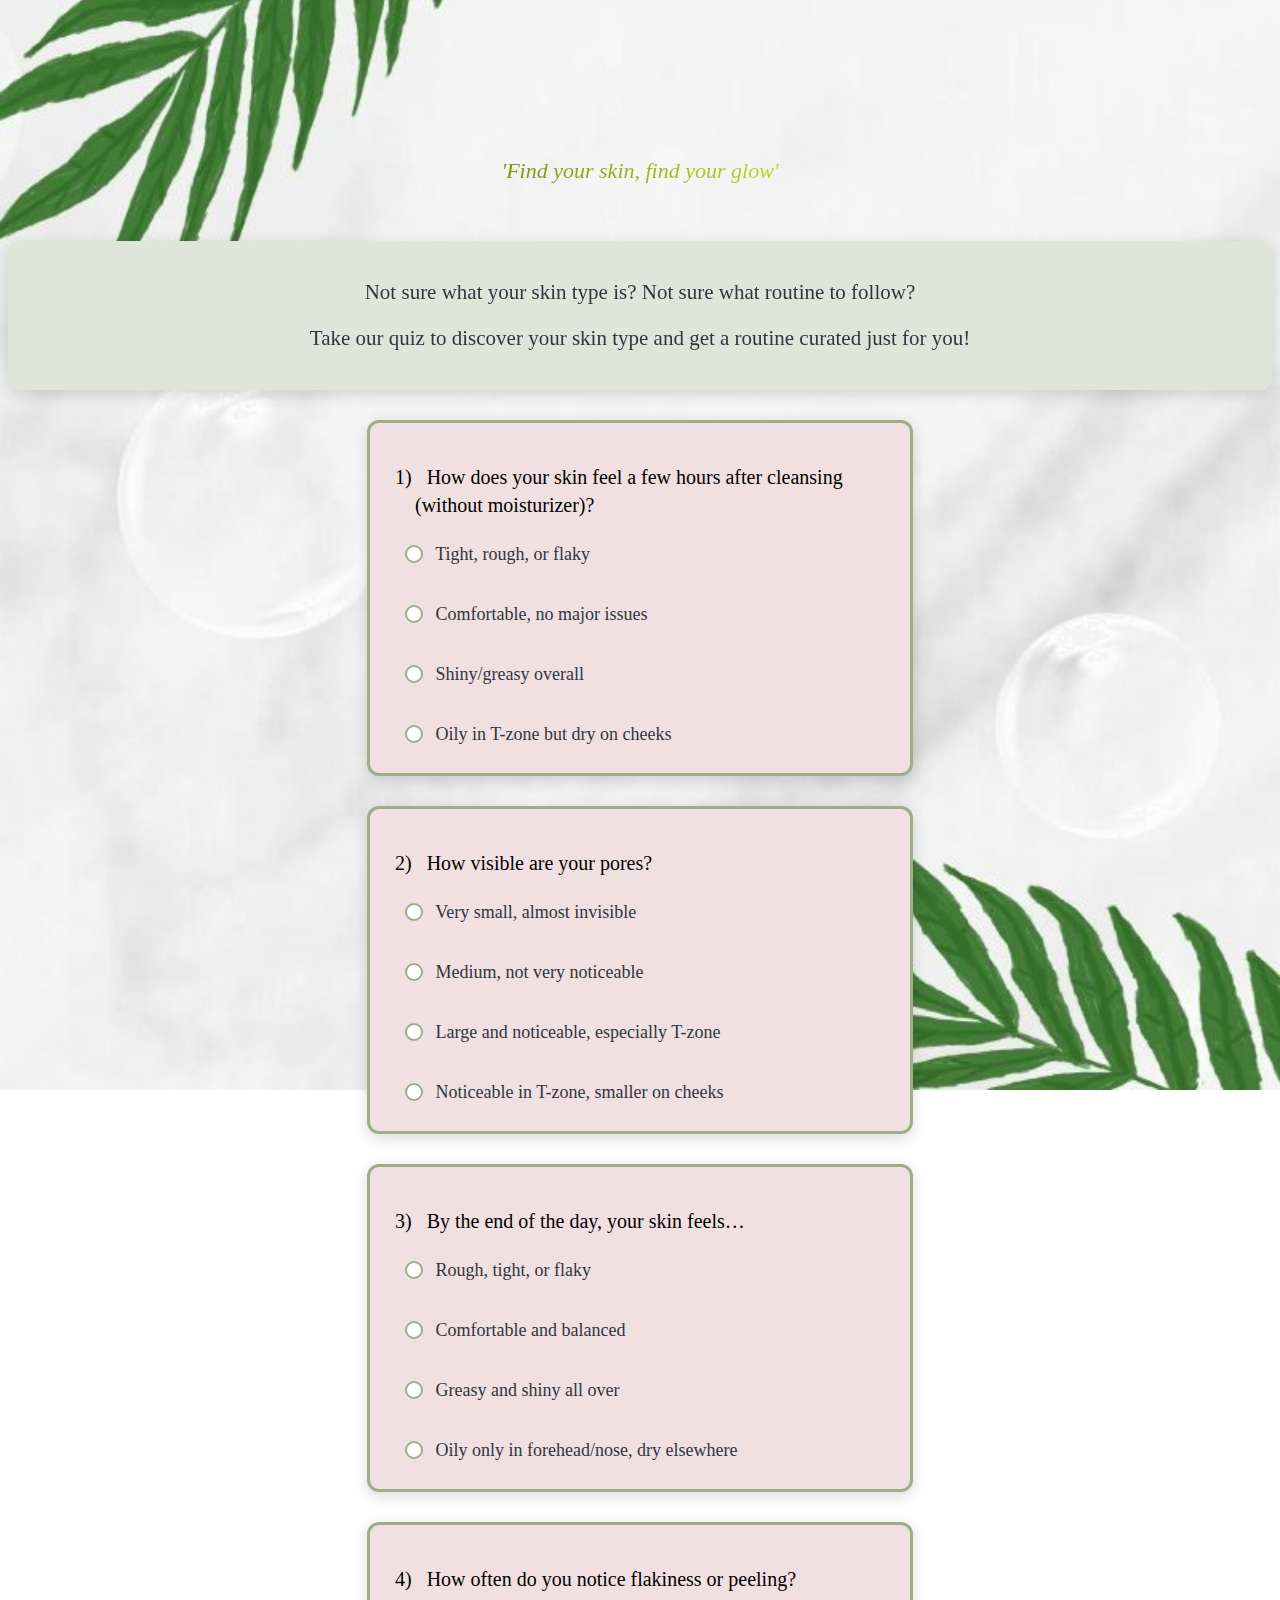
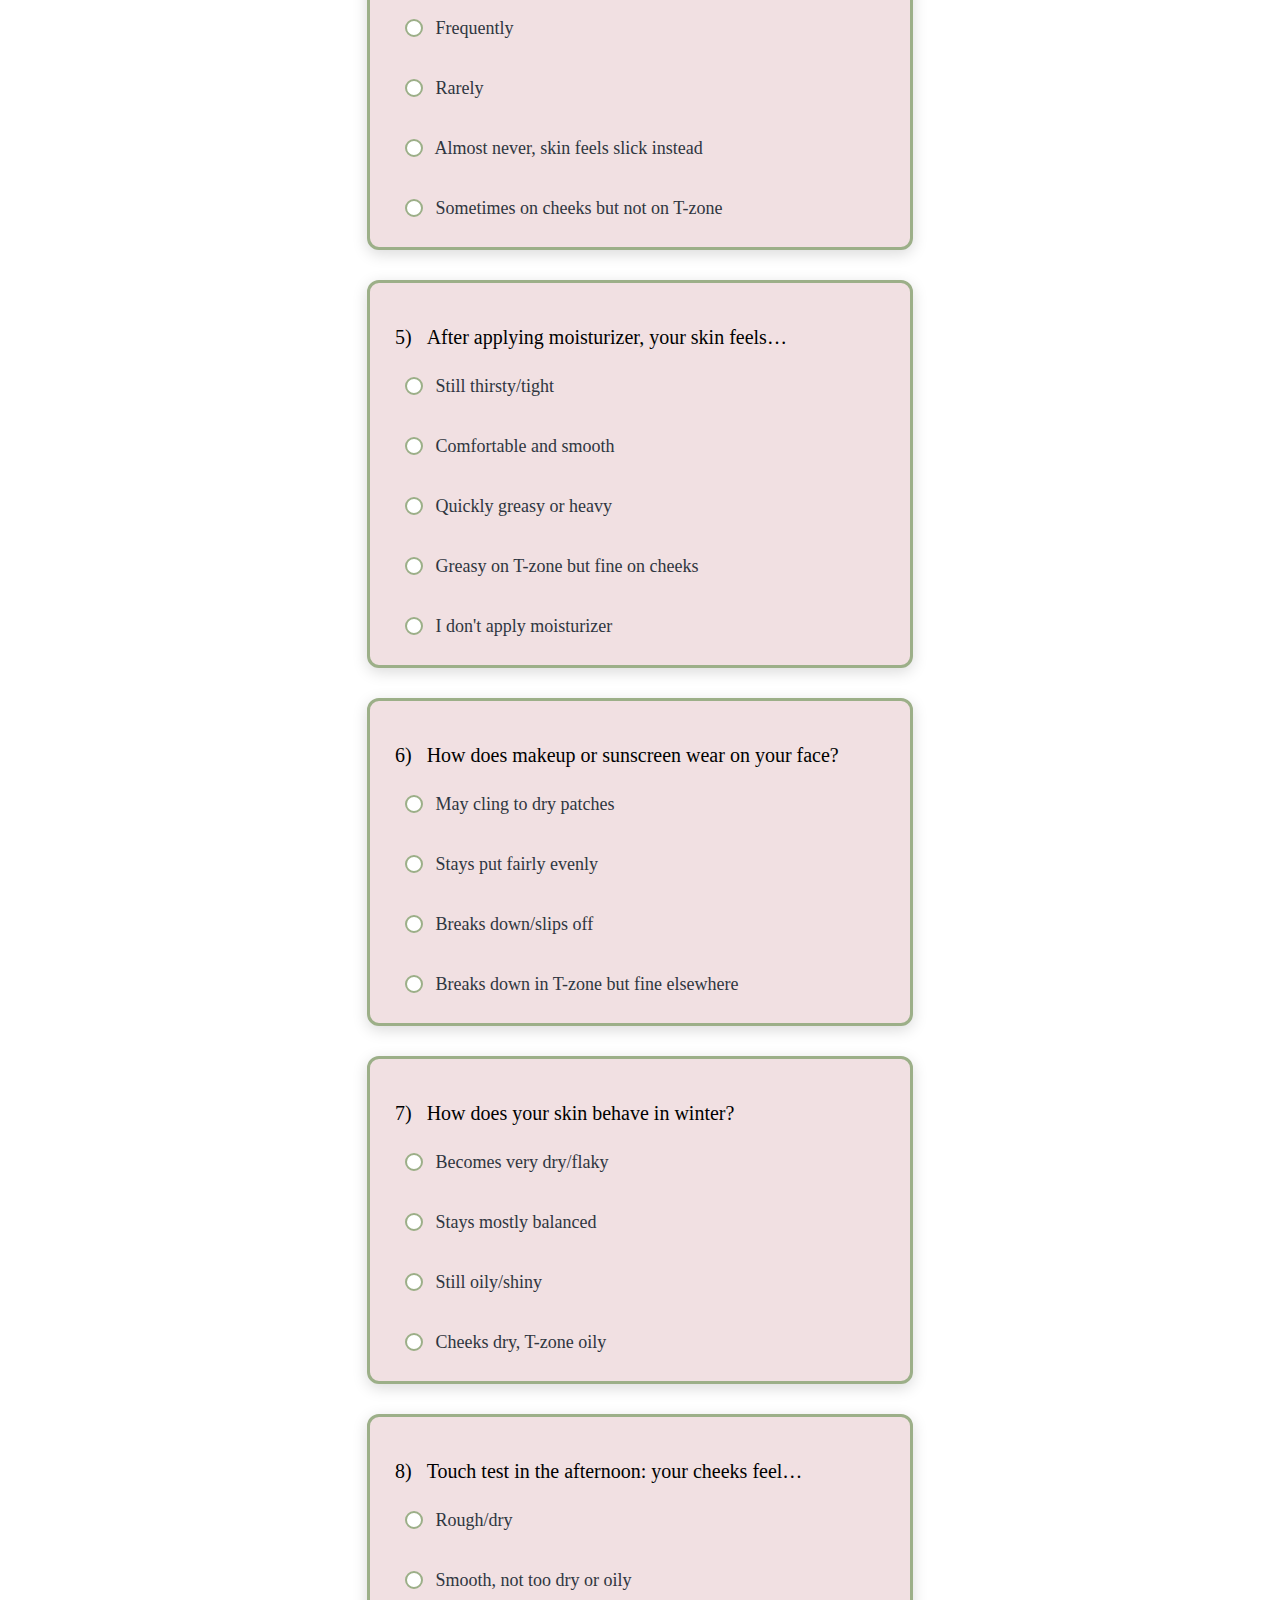
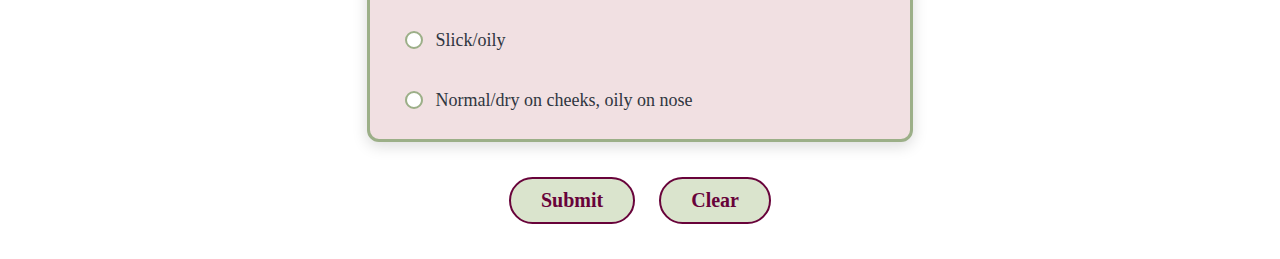
<file: index.html>
<!DOCTYPE html>
<html>
  <head>
    <title>Skin Quest</title>
    <link rel="stylesheet" href="styles/quiz.css">
    <link href="https://fonts.googleapis.com/css2?family=Baloo+2:wght@400;700&family=Fredoka:wght@400;700&family=Nunito:wght@400;700&display=swap" rel="stylesheet">

  </head>

  <body>

    <div class="header">
      <h1>SkinQuest</h1>
      <p class="sub-header">'Find your skin, find your glow'</p>
    </div>

    <div class="intro">
      <p class="answer">Not sure what your skin type is? Not sure what routine to follow? </h3>

      <p class="answer">Take our quiz to discover your skin type and get a routine curated just for you!</p>
    </div>

    <form class="quiz-form">

      
      <div class="questions">
        <p>1) <span class="q"></span>How does your skin feel a few hours after cleansing (without moisturizer)? </span></p>
        <label><input type="radio" name="q1" value="dry"> Tight, rough, or flaky</label><br>
        <label><input type="radio" name="q1" value="normal"> Comfortable, no major issues</label><br>
        <label><input type="radio" name="q1" value="oily"> Shiny/greasy overall</label><br>
        <label><input type="radio" name="q1" value="combo"> Oily in T-zone but dry on cheeks</label>
      </div>
    
      
      <div class="questions">
        <p>2) <span class="q">How visible are your pores?</span> </p>
        <label><input type="radio" name="q2" value="dry"> Very small, almost invisible</label><br>
        <label><input type="radio" name="q2" value="normal"> Medium, not very noticeable</label><br>
        <label><input type="radio" name="q2" value="oily"> Large and noticeable, especially T-zone</label><br>
        <label><input type="radio" name="q2" value="combo"> Noticeable in T-zone, smaller on cheeks</label>
      </div>
    
      
      <div class="questions">
        <p>3) <span class="q">By the end of the day, your skin feels…</span></p>
        <label><input type="radio" name="q3" value="dry"> Rough, tight, or flaky</label><br>
        <label><input type="radio" name="q3" value="normal"> Comfortable and balanced</label><br>
        <label><input type="radio" name="q3" value="oily"> Greasy and shiny all over</label><br>
        <label><input type="radio" name="q3" value="combo"> Oily only in forehead/nose, dry elsewhere</label>
      </div>
    
      
      <div class="questions">
        <p>4) <span class="q">How often do you notice flakiness or peeling?</span></p>
        <label><input type="radio" name="q4" value="dry"> Frequently</label><br>
        <label><input type="radio" name="q4" value="normal"> Rarely</label><br>
        <label><input type="radio" name="q4" value="oily"> Almost never, skin feels slick instead</label><br>
        <label><input type="radio" name="q4" value="combo"> Sometimes on cheeks but not on T-zone</label>
      </div>
    
      
      <div class="questions">
        <p>5) <span class="q">After applying moisturizer, your skin feels…</span></p>
        <label><input type="radio" name="q5" value="dry"> Still thirsty/tight</label><br>
        <label><input type="radio" name="q5" value="normal"> Comfortable and smooth</label><br>
        <label><input type="radio" name="q5" value="oily"> Quickly greasy or heavy</label><br>
        <label><input type="radio" name="q5" value="combo"> Greasy on T-zone but fine on cheeks</label><br>
        <label><input type="radio" name="q5" value="none"> I don't apply moisturizer</label>
      </div>
    
      
      <div class="questions">
        <p>6) <span class="q">How does makeup or sunscreen wear on your face?</span></p>
        <label><input type="radio" name="q6" value="dry"> May cling to dry patches</label><br>
        <label><input type="radio" name="q6" value="normal"> Stays put fairly evenly</label><br>
        <label><input type="radio" name="q6" value="oily"> Breaks down/slips off</label><br>
        <label><input type="radio" name="q6" value="combo"> Breaks down in T-zone but fine elsewhere</label>
      </div>
    
      
      <div class="questions">
        <p>7) <span class="q">How does your skin behave in winter?</span></p>
        <label><input type="radio" name="q7" value="dry"> Becomes very dry/flaky</label><br>
        <label><input type="radio" name="q7" value="normal"> Stays mostly balanced</label><br>
        <label><input type="radio" name="q7" value="oily"> Still oily/shiny</label><br>
        <label><input type="radio" name="q7" value="combo"> Cheeks dry, T-zone oily</label>
      </div>
    
      
      <div class="questions">
        <p>8) <span class="q">Touch test in the afternoon: your cheeks feel…</span></p>
        <label><input type="radio" name="q8" value="dry"> Rough/dry</label><br>
        <label><input type="radio" name="q8" value="normal"> Smooth, not too dry or oily</label><br>
        <label><input type="radio" name="q8" value="oily"> Slick/oily</label><br>
        <label><input type="radio" name="q8" value="combo"> Normal/dry on cheeks, oily on nose</label>
      </div>
    
      <div class="form-buttons"> 
        <button class="submit" type="submit">Submit</button>
        <button class="reset" type="reset">Clear</button>
      </div>
      
    
    </form>

    <script src="scripts/quiz.js"></script>

  </body>

  

</html>
</file>
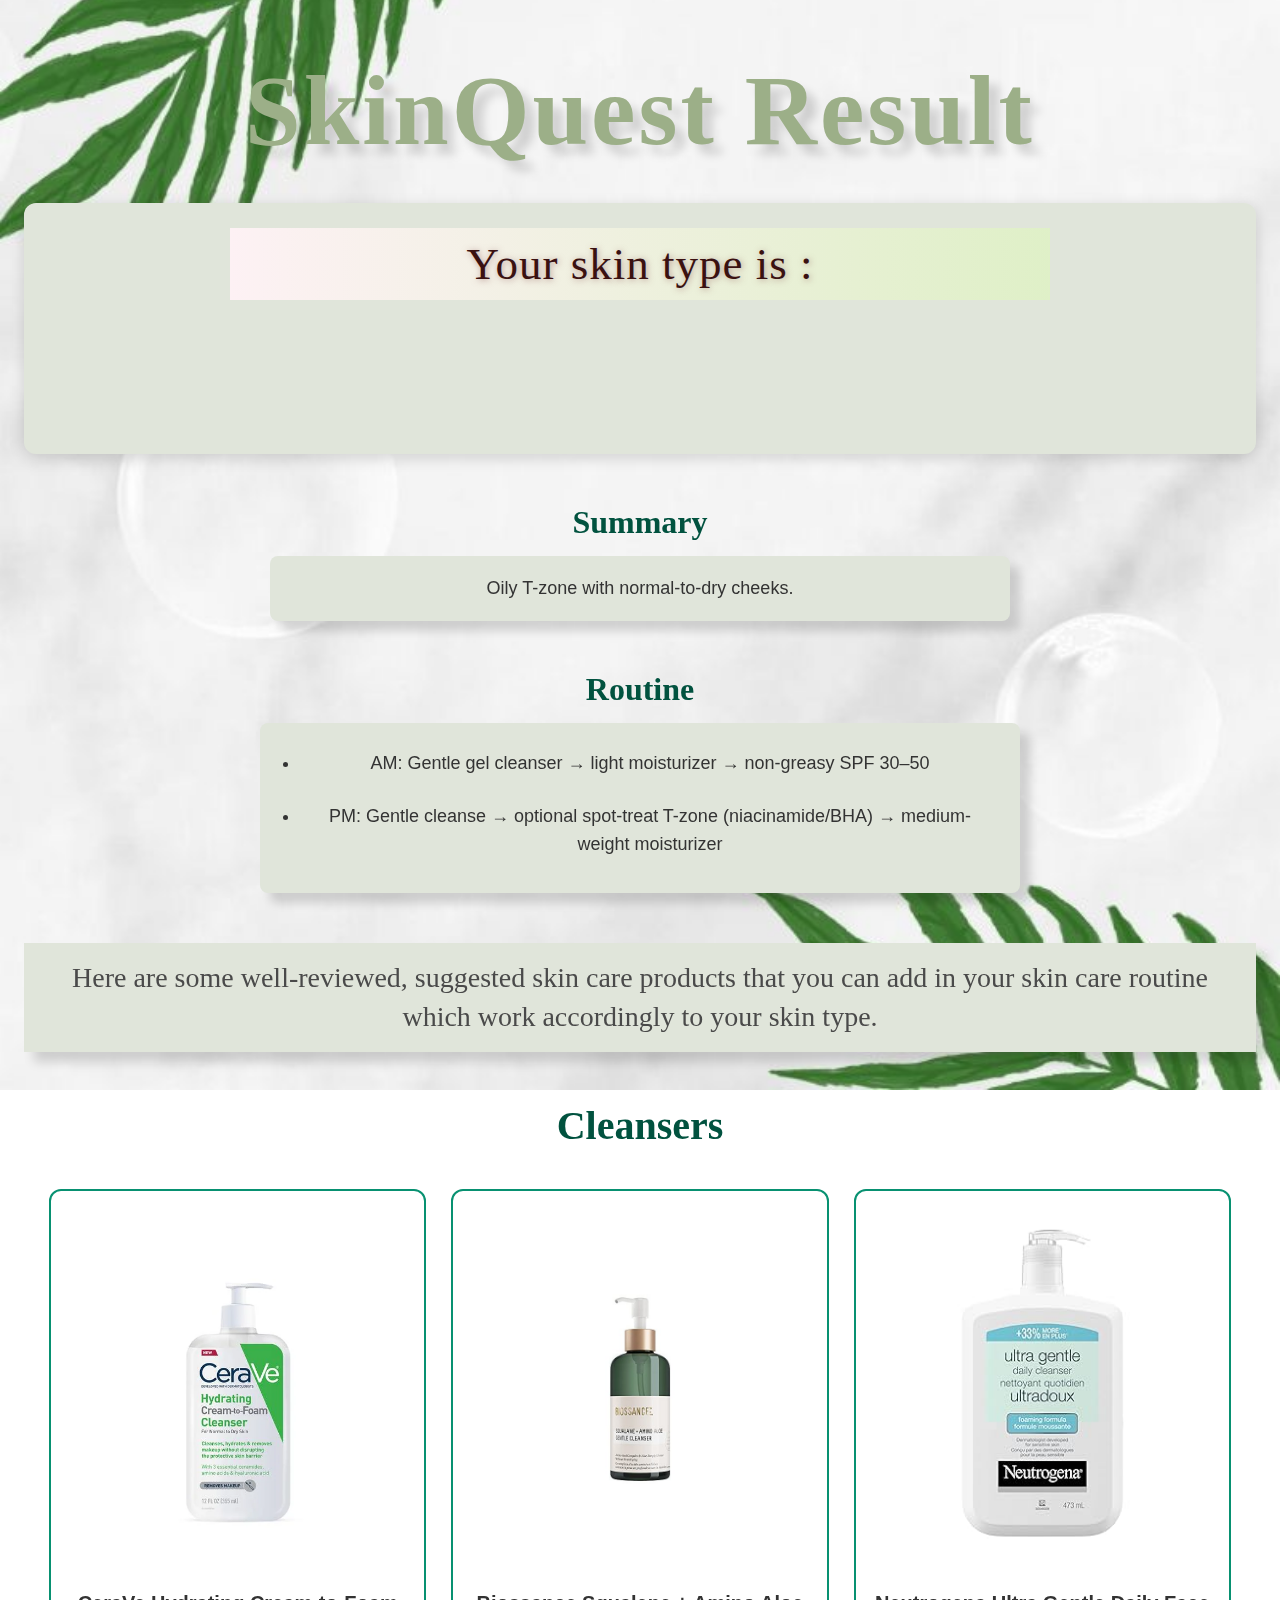
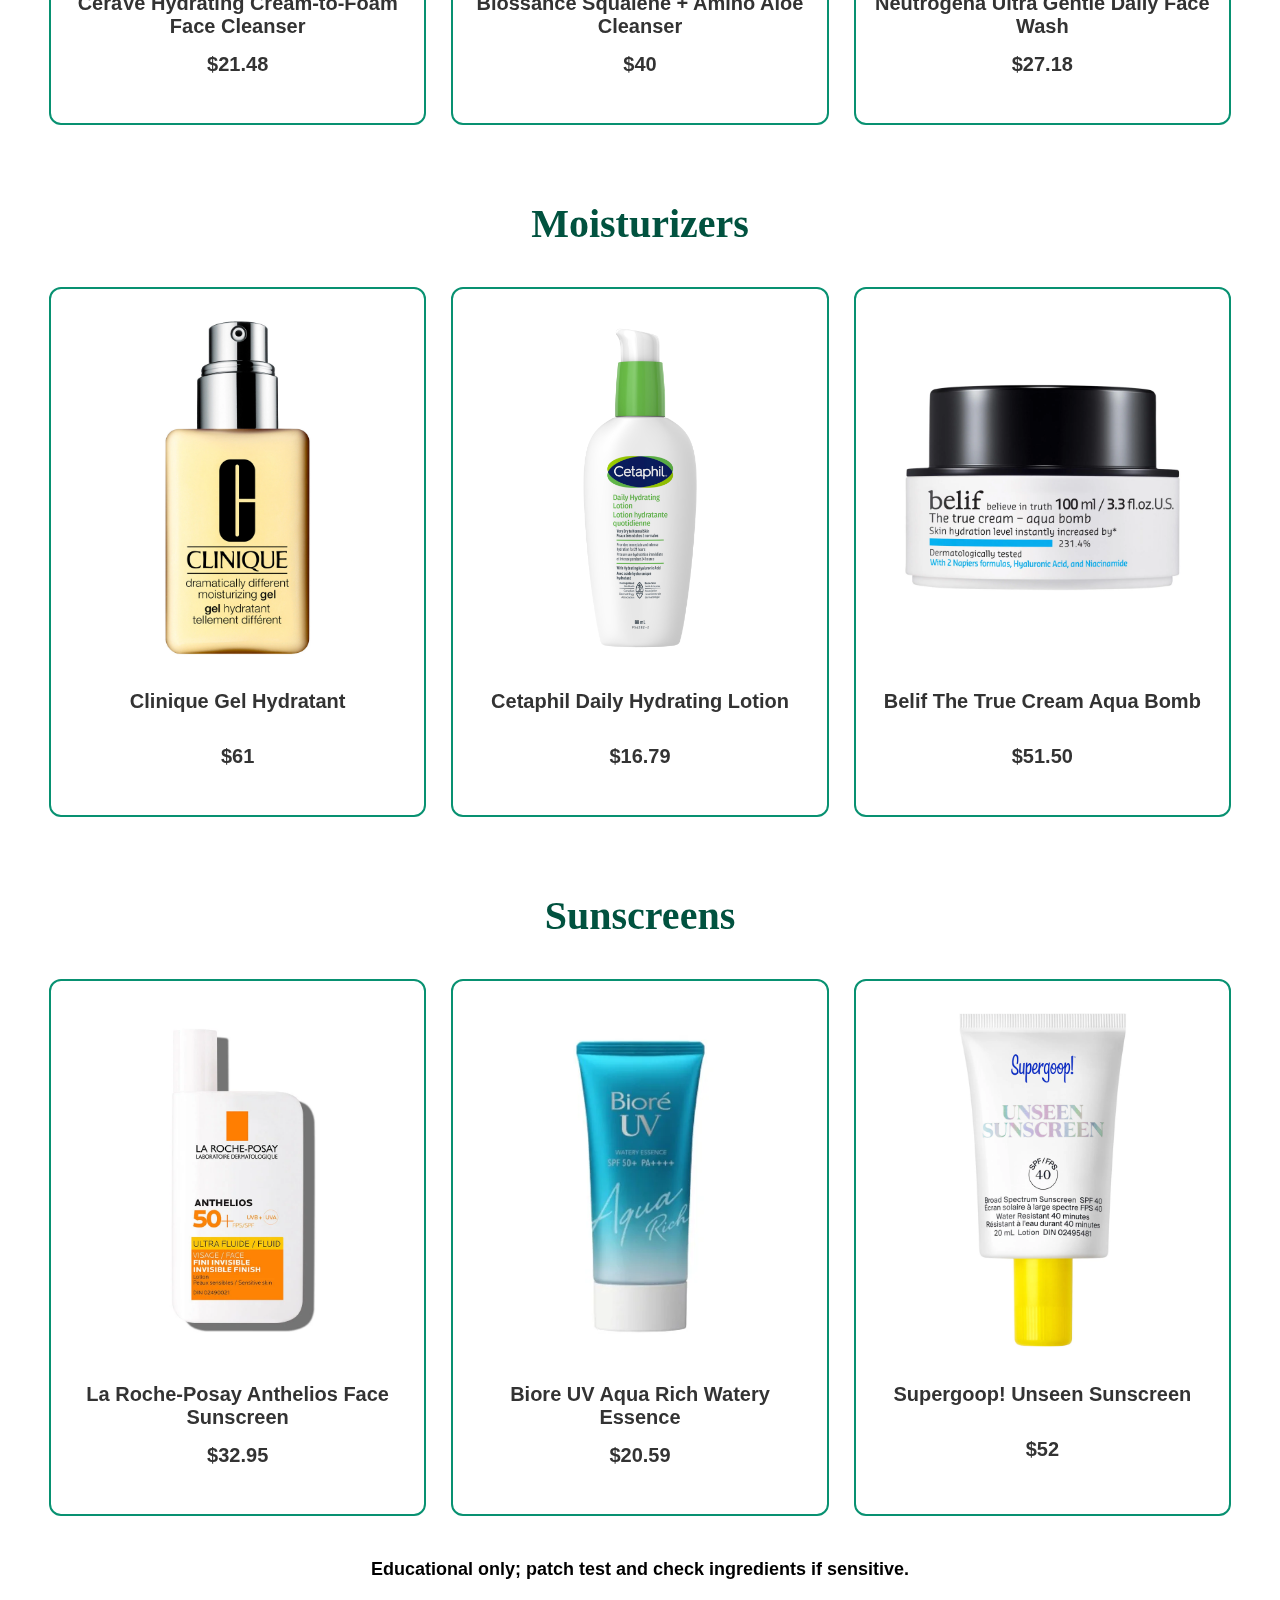
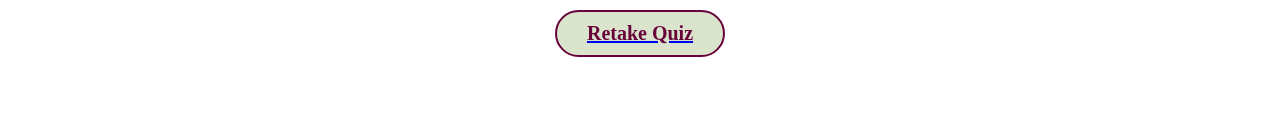
<file: results.html>
<!DOCTYPE html>
<html>
  <head>
    <title> SkinQuest Result </title>
    <link rel="stylesheet" href="styles/results.css">
  </head>

  <body>
    <div class="result-grid"></div>
    <script type="module" src="scripts/results.js"></script>

  </body>
</html>
</file>
<file: styles/quiz.css>
body {
  background-image: url("../skincare-bg.png");
  background-repeat: no-repeat;
  background-size: cover;
  background-position: center;
  background-attachment: fixed; /* keeps it in place */
}

.header {
  
  padding-top: 25px;
  padding-bottom: 25px;
  
}

h1 {
  margin:0;
  font-family:  'Merriweather', serif;
  font-weight: 700;
  font-style: normal;
  font-size: 100px;
  letter-spacing: 3px;
  text-align: center;
  color: #9CAF88;
  text-shadow: 10px 10px 10px rgba(0, 0, 0, 0.15);
  opacity: 0; 
  animation: fadeIn 1s ease forwards;
  
}

.sub-header {
  margin-top: 10px;
  font-size: 22px;
  font-family: 'Playfair Display', serif;
  font-weight: 500;
  font-style: italic;
  text-align: center;
  animation: shimmer 3s linear infinite;
  background: linear-gradient(90deg, #0f1301, #c9eb20, #f488a8, #ff0066);
  background-size: 200% 200%;
  -webkit-background-clip: text;
  -webkit-text-fill-color: transparent;
  animation: shimmer 3s linear infinite; 
}



.intro {
  margin: 10px auto;      
  text-align: center;     
  padding: 18px;
  background-color: #E0E5DA;  
  border-radius: 12px;      
  backdrop-filter: blur(8px); 
  box-shadow: 0 4px 15px rgba(0,0,0,0.15); 

}

.answer {
  font-family: 'Playfair Display', serif;
  font-size: 21px;
  font-weight: 500;
  color: #2f3640;                   
}




.questions {
  background-color:  #f1e0e2; 
  padding: 20px;
  margin-top: 30px;
  margin-bottom: 30px;
  border-style:solid;
  border-color: #9CAF88;
  border-width: 3px;
  border-radius: 12px;
  width: 500px;                    
  max-width: 90%;
  margin: 30px auto;  
  box-shadow: 0 4px 15px rgba(0,0,0,0.15);
  cursor: pointer;
  
}

.questions input[type="radio"] {
  appearance: none; /*remove default */
  -webkit-appearance: none; /*appear same on all broswers */
  -moz-appearance: none;
  width: 18px;
  height: 18px;
  border-width: 2px;
  border-style: solid;
  border-color: #9CAF88; 
  border-radius: 20px;         
  cursor: pointer;
  margin-right: 8px;
  position: relative;
  top: 3px; 
  background-color: #fff;     
  transition: all 0.3s ease;
}


.questions input[type="radio"]:checked {
  background-color: #9CAF88;  
  border-color: #9CAF88;
}


.questions input[type="radio"]:hover {
  box-shadow: 0 0 6px rgba(156, 175, 136, 0.6);
}

.questions p {
  font-family: 'Playfair Display', serif;
  font-size: 20px;
  font-weight: 500px;
  line-height: 1.4;
  padding-left: 25px;  
  text-indent: -20px; /*first line stays there */
}

.questions label{
  display: block;
  font-family: 'Playfair Display', serif;
  font-size: 18px;
  margin-top: 8px;
  margin-bottom: 8px;
  cursor: pointer;
  color: #2f3640;
  margin-left: 10px;

  
}

.questions label:hover {
  text-shadow: 10px 10px 10px rgba(228, 165, 204, 0.5);

}

.q {
  padding-left: 10px;
}

.form-buttons {
  text-align: center;
  margin-top: 35px;
  margin-bottom: 35px; 

}



.submit, .reset{
  font-family:  'Playfair Display', serif;
  font-weight: bold;
  font-size: 20px;
  padding: 10px 30px;
  border-style: solid;
  border-radius: 30px;
  background-color: #dae4cd;
  border-color: rgb(104, 3, 58);
  border-width: 2px;
  color: rgb(104, 3, 58);
  transition: all 0.2s; /*opacity and box shadow */
  margin: 0 10px; /*top-buttom left-right */

  
  
}

.submit:hover, .reset:hover {
  box-shadow: 10px 10px 10px rgba(0,0,0,0.15);
  cursor: pointer;
  opacity: 0.8;
}


.submit:active, .reset:active {
  background-color: rgb(199, 85, 97); 
  cursor: pointer;
  transform: scale(0.97); 
}





@keyframes shimmer {
  0% { background-position: 0% 50%; }
  100% { background-position: 100% 50%; }
}




@keyframes fadeIn {
  to { opacity: 1; }
}



/* 
@keyframes fadeIn {
  from { opacity: 0; }  /* starting style 
  to   { opacity: 1; }  /* ending style 
}

fadeIn → name of the keyframe you defined.

1s → duration (animation runs for 1 second).

ease → timing function (controls speed curve, e.g. ease, linear, ease-in-out).

forwards → tells CSS to keep the final state after animation finishes. */
</file>
<file: styles/results.css>
body {
  background-image: url("../skincare-bg.png");
  background-repeat: no-repeat;
  background-size: cover;
  background-position: center;
  background-attachment: fixed;
}

.header {
  padding-top: 25px;
  padding-bottom: 25px;
}

h1 {
  margin:0;
  font-family:  'Merriweather', serif;
  font-weight: 700;
  font-style: normal;
  font-size: 100px;
  letter-spacing: 3px;
  text-align: center;
  color: #9CAF88;
  text-shadow: 10px 10px 10px rgba(0, 0, 0, 0.15);
}

.sub-header {
  margin: 10px auto;      
  text-align: center;     
  padding: 25px;
  background-color: #E0E5DA;  
  border-radius: 12px;      
  backdrop-filter: blur(8px); 
  box-shadow: 0 4px 15px rgba(0,0,0,0.15); 
  animation: fadeInUp 1s ease; 
  cursor: pointer;
}

.subtitle {
  font-family: 'Playfair Display', serif;
  font-size: 45px;
  font-weight: 500;
  color: rgb(58, 17, 17);
  letter-spacing: 1px;
  margin-bottom: 15px;
  text-shadow: 1px 1px 6px  rgba(137, 77, 77, 0.5);
  background: linear-gradient(90deg, #fdf1f4, #d0efb1, #f8bbd0);
  background-size: 300% 100%;
  width: 800px;
  text-align: center;
  margin: 0 auto;
  padding: 10px;
  
 

}

.skin-type {
  font-family: 'Playfair Display', serif;
  font-style: italic;
  font-size: 60px;
  color: rgb(58, 17, 17);
  text-shadow: 1px 1px 6px  rgba(137, 77, 77, 0.5);
  opacity: 0; /*hidden at start */
  transition: all 1s;
  animation: fadeIn 2s ease forwards;
  background: linear-gradient(90deg, #fdf1f4, #d0efb1, #f8bbd0);
  background-size: 300% 100%;
  width: 600px;
  text-align: center;
  margin: 0 auto;
  margin-top: 50px;
  padding: 5px;

  
}

.result-grid{
  margin: 28px auto 64px;
  padding: 0 16px;
  animation: fadeIn 0.6s ease-out;
}

h2 {
  font-family: 'Playfair Display', serif;
  font-size: 32px;
  font-weight: 600;
  color: #01523f;
  margin-top: 50px;
  margin-bottom: 15px;
  text-align: center;
  animation: growLine 1s ease forwards;
  
}


h3 {
  background-color: #E0E5DA;
  font-family: 'Playfair Display', serif;
  font-size: 28px;
  font-weight: 500;
  color: #4a4a4a;
  margin: 50px auto 15px auto; 
  line-height: 1.4;
  text-align: center;
  box-shadow: 10px 10px 10px rgba(0,0,0,0.15);
  padding: 15px;
  
}



.skin-summary, ul{
  font-family: 'Nunito', sans-serif; 
  font-size: 18px;
  line-height: 1.6;
  color: #333;
  background-color: #E0E5DA; 
  padding: 18px 20px;
  border-radius: 8px;
  max-width: 700px;
  text-align: center;
  margin: 0 auto;
  box-shadow: 10px 10px 10px rgba(0,0,0,0.15);
  cursor: pointer;
}


ul {
  padding-left: 40px;
}

ul li {
  margin-bottom: 8px;
  padding: 8px;
}

.cleansers, .ss, .moisture {
  font-size: 40px;
}




.grid {
  display: grid;
  grid-template-columns: 1fr 1fr 1fr;
  gap: 25px;
  padding: 25px;
  max-width: 1300px;      
  margin: 0 auto; 
          
}

.block { 
  padding: 15px;
  border: 2px solid #089171;   /* concise border */
  border-radius: 12px;
  text-align: center;
  transition: transform 0.2s ease, box-shadow 0.2s ease; 
}

.block a { 
  display: block; 
}

.block img {
  width: 100%; 
  height: auto;                 
  aspect-ratio: 1 / 1;         
  object-fit: contain;          
  border-radius: 8px;
  margin-bottom: 12px;
  margin-top: 12px;
  mix-blend-mode: multiply; 
  
}

.block:hover {
  cursor: pointer;
  transform: translateY(-5px);
  box-shadow: 0 6px 18px rgba(0,0,0,0.15);
}

.product-name, .product-price {
  font-family: 'Nunito', sans-serif;
  font-size: 20px;
  font-weight: 600;
  color:#333;
  margin: 15px 0;
  min-height: 40px; 
}

.note {
  font-family: 'Nunito', sans-serif;
  font-size: 18px;
  font-weight: bold;
  text-align: center;
}

.back-home {
  font-family:  'Playfair Display', serif;
  font-weight: bold;
  font-size: 20px;
  padding: 10px 30px;
  border-style: solid;
  border-radius: 30px;
  background-color: #dae4cd;
  border-color: rgb(104, 3, 58);
  border-width: 2px;
  color: rgb(104, 3, 58);
  transition: all 0.2s; /*opacity and box shadow */
  display: block;       
  margin: 30px auto;    
  text-align: center; 
  cursor: pointer;
}

.back-home:hover {
  box-shadow: 10px 10px 10px rgba(0,0,0,0.15);
  opacity: 0.8;
  
}

.back-home:active{
  background-color: rgb(199, 85, 97); 
  cursor: pointer;
  transform: scale(0.97); 
}



@keyframes fadeIn {
  to { opacity: 2; }
}


@keyframes fadeInUp {
  0%   { opacity: 0; transform: translateY(30px); }
  100% { opacity: 1; transform: translateY(0); }
}
 

@keyframes growLine {
  from { width: 0; }
  to   { width: 100%; }
}
</file>
